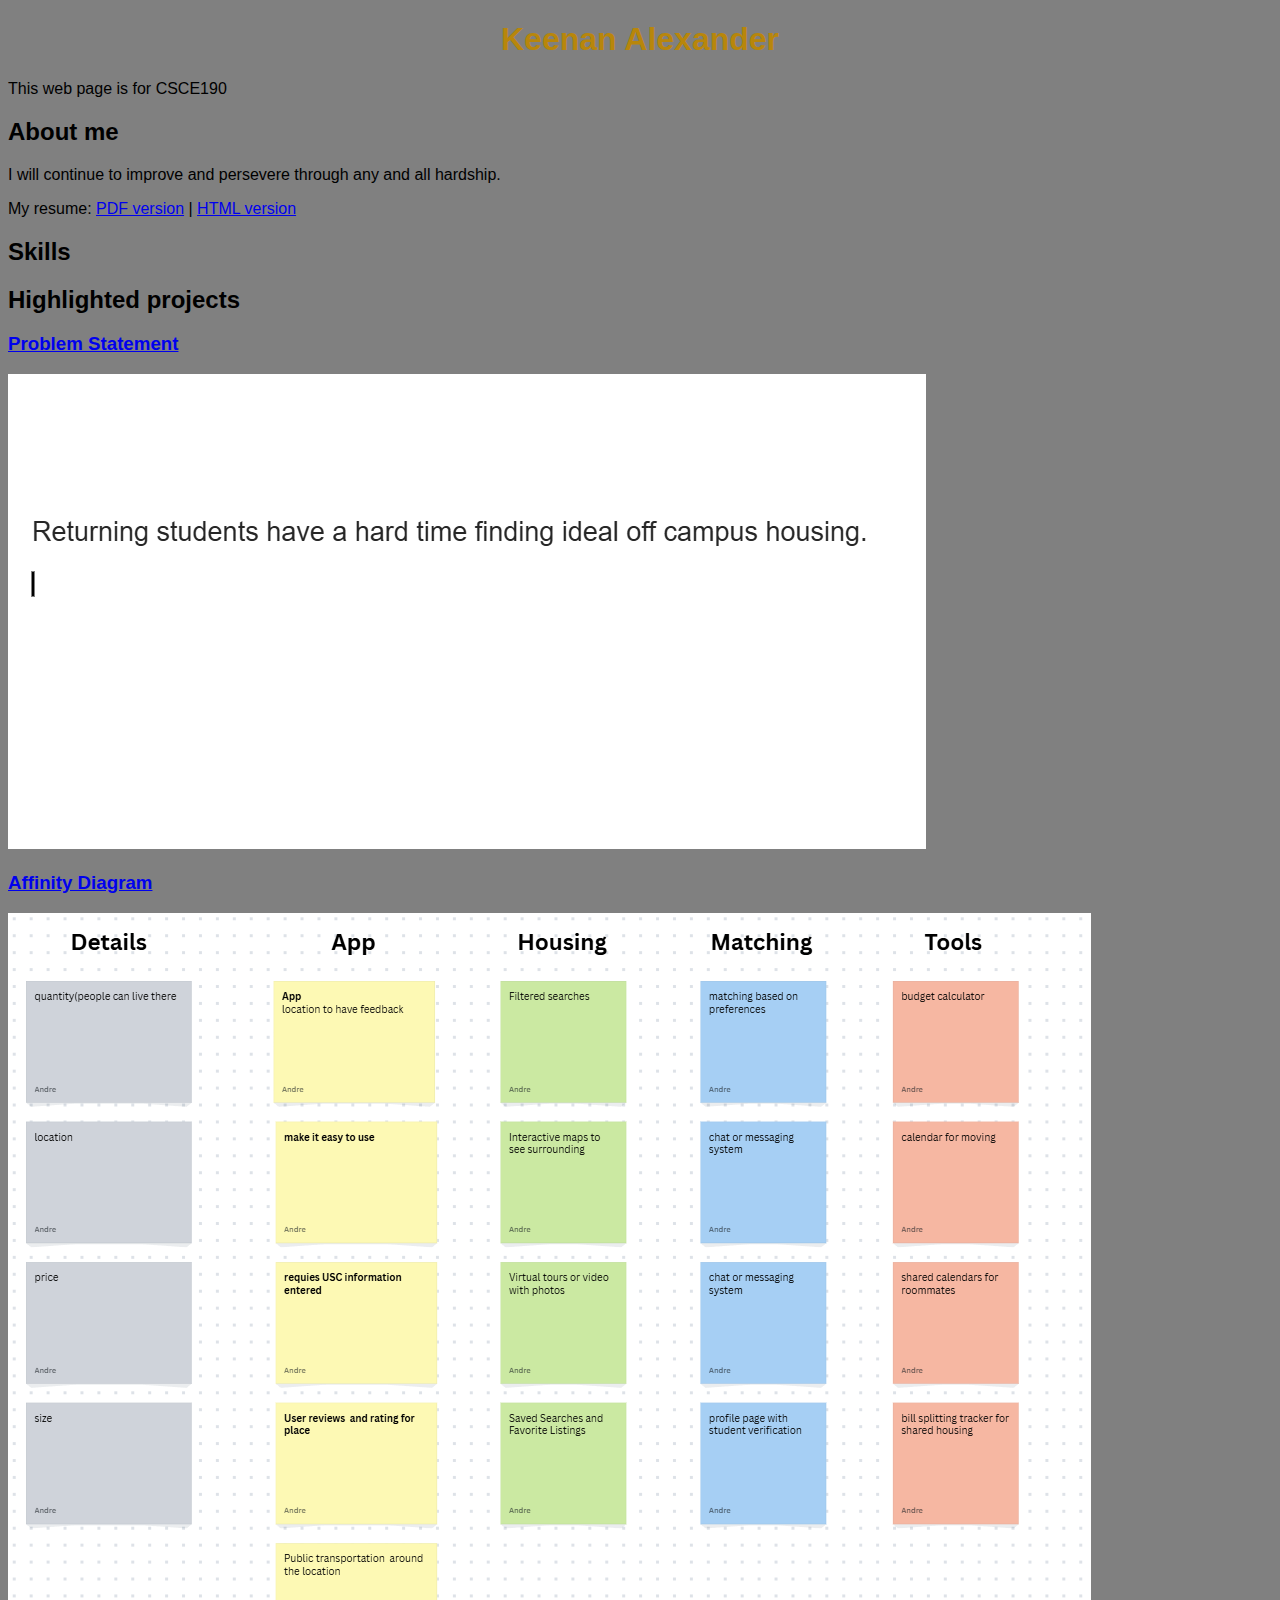
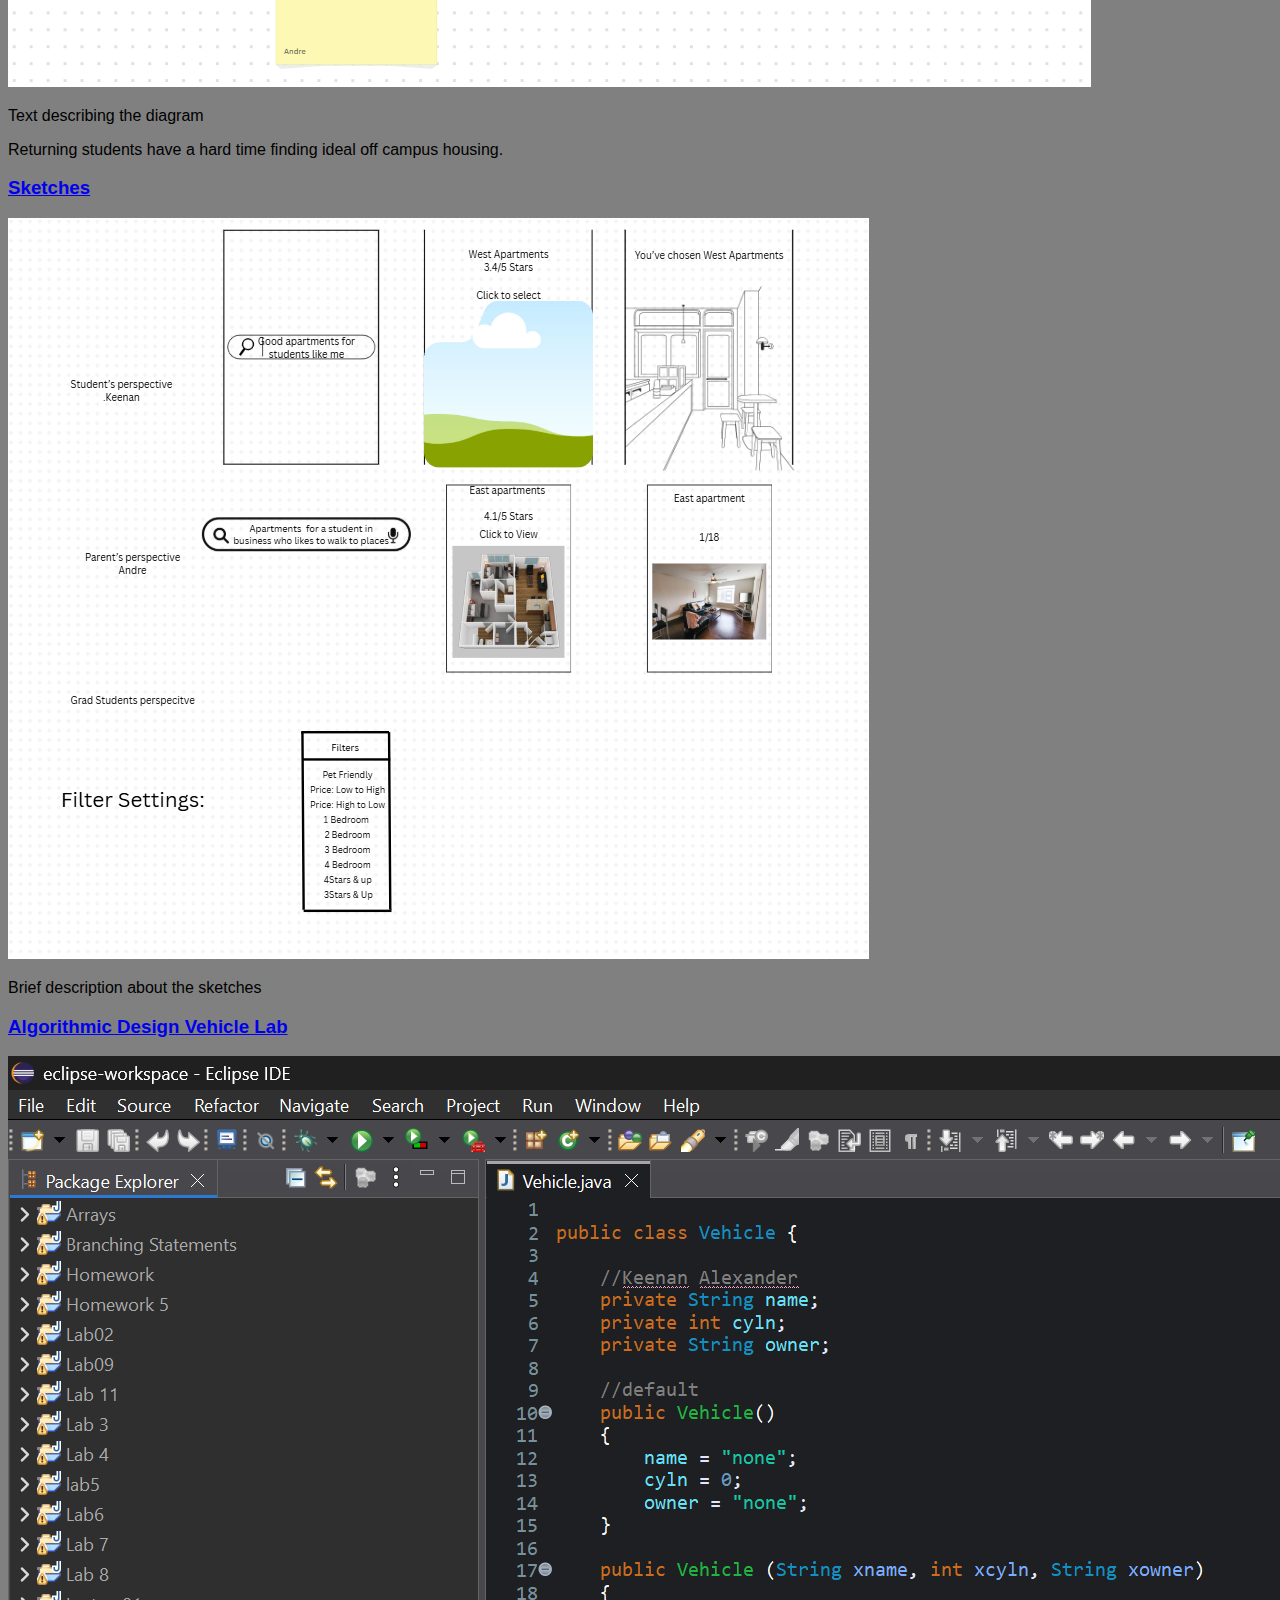
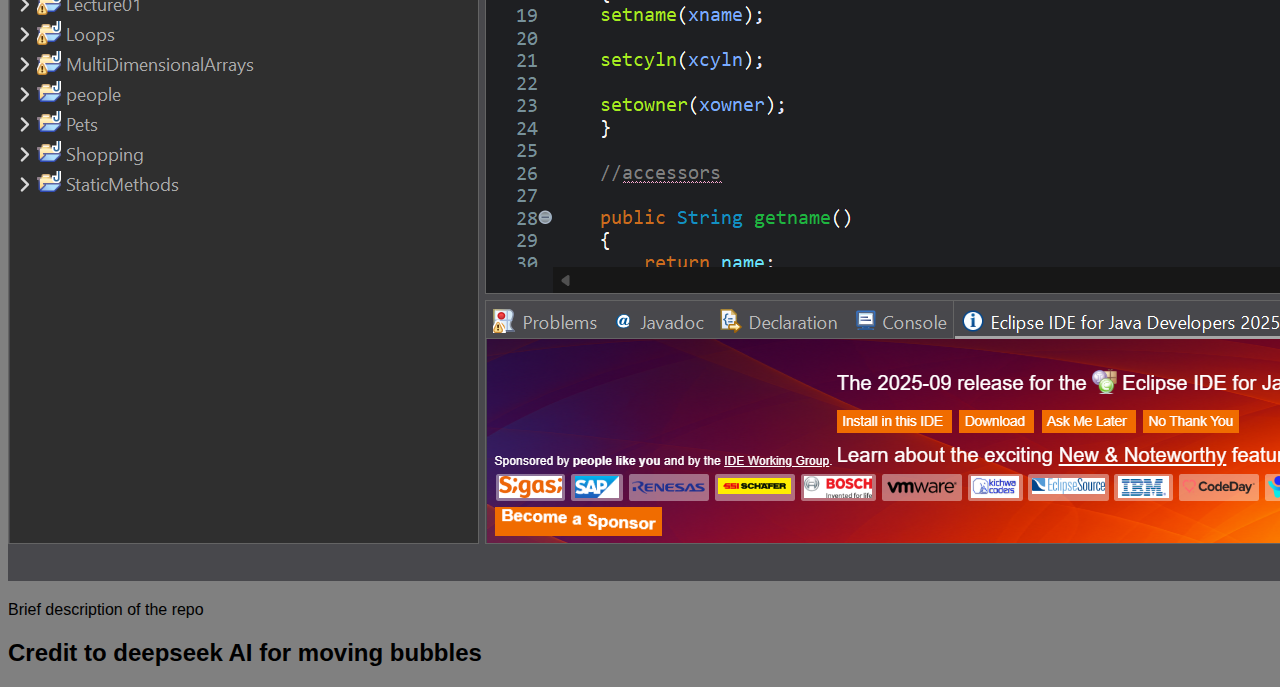
<file: index.html>
<!DOCTYPE html>
<html>
    <head>
        <title>CSCE190: Keenan Alexander</title>
        <link rel="stylesheet" href="styles.css">
 </head>
    </head>
    <body>
 <h1> Keenan Alexander</h1>
   <p> This web page is for CSCE190</p>
<div class="about">
    <h2>About me</h2>
    <p>I will continue to improve and persevere through any and all hardship.</p>
    <span>
My resume: <a href="School copy of Resume.pdf">PDF version</a>
| <a href="resume.html">HTML version</a>
</span>
</div>
<div class="skills">
    <h2>Skills</h2>
</div>
<div class="projects">
    <h2>Highlighted projects</h2>
    <section class="project">
    <a href="files/Project management 2.pdf">
        <h3>Problem Statement</h3>
    </a>
    <a href="files/Project management 2.pdf">
        <img src="images/Projectmanagement2 screenshot.png">
    </a>
    <!--Affinity Diagram Assignment -->
<section class="project">
<a href="files/Affinity Diagram.pdf"><h3>Affinity Diagram</h3></a>
<a href="files/Affinity Diagram.pdf Di"><img src="images/Screenshot 2025-10-14 130213.png"></a>
<p>
Text describing the diagram
</p>
</section>
    <p>Returning students have a hard time finding ideal off campus housing.</p>
    </section>
</div>
<!--Sketches Assignment-->
<section class="project">
<a href="files/Sketchpdf.pdf"><h3>Sketches</h3></a>
<a href="files/Sketchpdf.pdf"><img src="images/sketch.png"></a>
<p>
Brief description about the sketches
</p>
</section>
<section class="Repository">
<a href="https://github.com/KeenanA75/javacar">
<h3>Algorithmic Design Vehicle Lab</h3>
</a>
<a href="https://github.com/KeenanA75/javacar">
<img src="images/Screenshot 2025-11-17 133326.png">
</a>
<p>Brief description of the repo</p>
</section>
<div class="credit">
    <h2>   Credit to deepseek AI for moving bubbles
    </h2>
</div>
    </body>
</html>
</file>
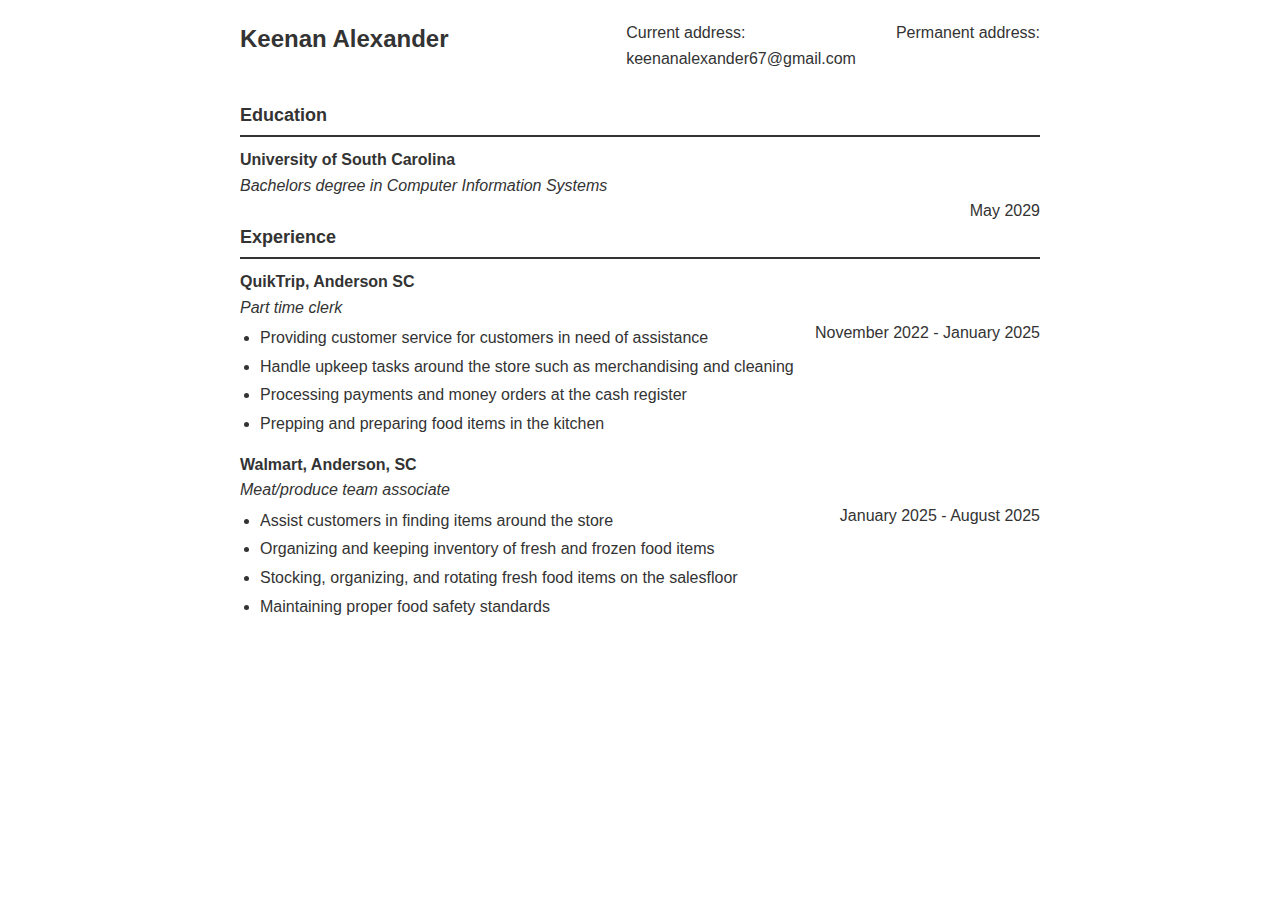
<file: resume.html>
<!DOCTYPE html>
<html lang="en">
<head>
    <meta charset="UTF-8">
    <meta name="viewport" content="width=device-width, initial-scale=1.0">
    <title>Keenan Alexander - Resume</title>
    <style>
        body {
            font-family: Arial, sans-serif;
            line-height: 1.6;
            margin: 0;
            padding: 20px;
            color: #333;
        }
        .container {
            max-width: 800px;
            margin: 0 auto;
        }
        .header {
            display: flex;
            justify-content: space-between;
            margin-bottom: 30px;
        }
        .name {
            font-size: 24px;
            font-weight: bold;
        }
        .contact-info {
            display: flex;
            gap: 40px;
        }
        .section {
            margin-bottom: 25px;
        }
        .section-title {
            font-size: 18px;
            font-weight: bold;
            border-bottom: 2px solid #333;
            padding-bottom: 5px;
            margin-bottom: 10px;
        }
        .education-item, .experience-item {
            margin-bottom: 15px;
        }
        .institution, .company {
            font-weight: bold;
        }
        .degree, .position {
            font-style: italic;
        }
        .date {
            float: right;
        }
        ul {
            margin: 5px 0;
            padding-left: 20px;
        }
        li {
            margin-bottom: 3px;
        }
    </style>
</head>
<body>
    <div class="container">
        <div class="header">
            <div class="name">Keenan Alexander</div>
            <div class="contact-info">
                <div class="current-address">
                    <div>Current address:</div>
                    <div>keenanalexander67@gmail.com</div>
                </div>
                <div class="permanent-address">
                    <div>Permanent address:</div>
                </div>
            </div>
        </div>

        <div class="section">
            <div class="section-title">Education</div>
            <div class="education-item">
                <div class="institution">University of South Carolina</div>
                <div class="degree">Bachelors degree in Computer Information Systems</div>
                <div class="date">May 2029</div>
            </div>
        </div>

        <div class="section">
            <div class="section-title">Experience</div>
            
            <div class="experience-item">
                <div class="company">QuikTrip, Anderson SC</div>
                <div class="position">Part time clerk</div>
                <div class="date">November 2022 - January 2025</div>
                <ul>
                    <li>Providing customer service for customers in need of assistance</li>
                    <li>Handle upkeep tasks around the store such as merchandising and cleaning</li>
                    <li>Processing payments and money orders at the cash register</li>
                    <li>Prepping and preparing food items in the kitchen</li>
                </ul>
            </div>

            <div class="experience-item">
                <div class="company">Walmart, Anderson, SC</div>
                <div class="position">Meat/produce team associate</div>
                <div class="date">January 2025 - August 2025</div>
                <ul>
                    <li>Assist customers in finding items around the store</li>
                    <li>Organizing and keeping inventory of fresh and frozen food items</li>
                    <li>Stocking, organizing, and rotating fresh food items on the salesfloor</li>
                    <li>Maintaining proper food safety standards</li>
                </ul>
            </div>
        </div>
    </div>
</body>
</html>
</file>
<file: styles.css>
body {
background: gray;
font-family: Arial, Helvetica, sans-serif;
}
h1 {
color: darkgoldenrod;
text-align: center;
}
</file>
